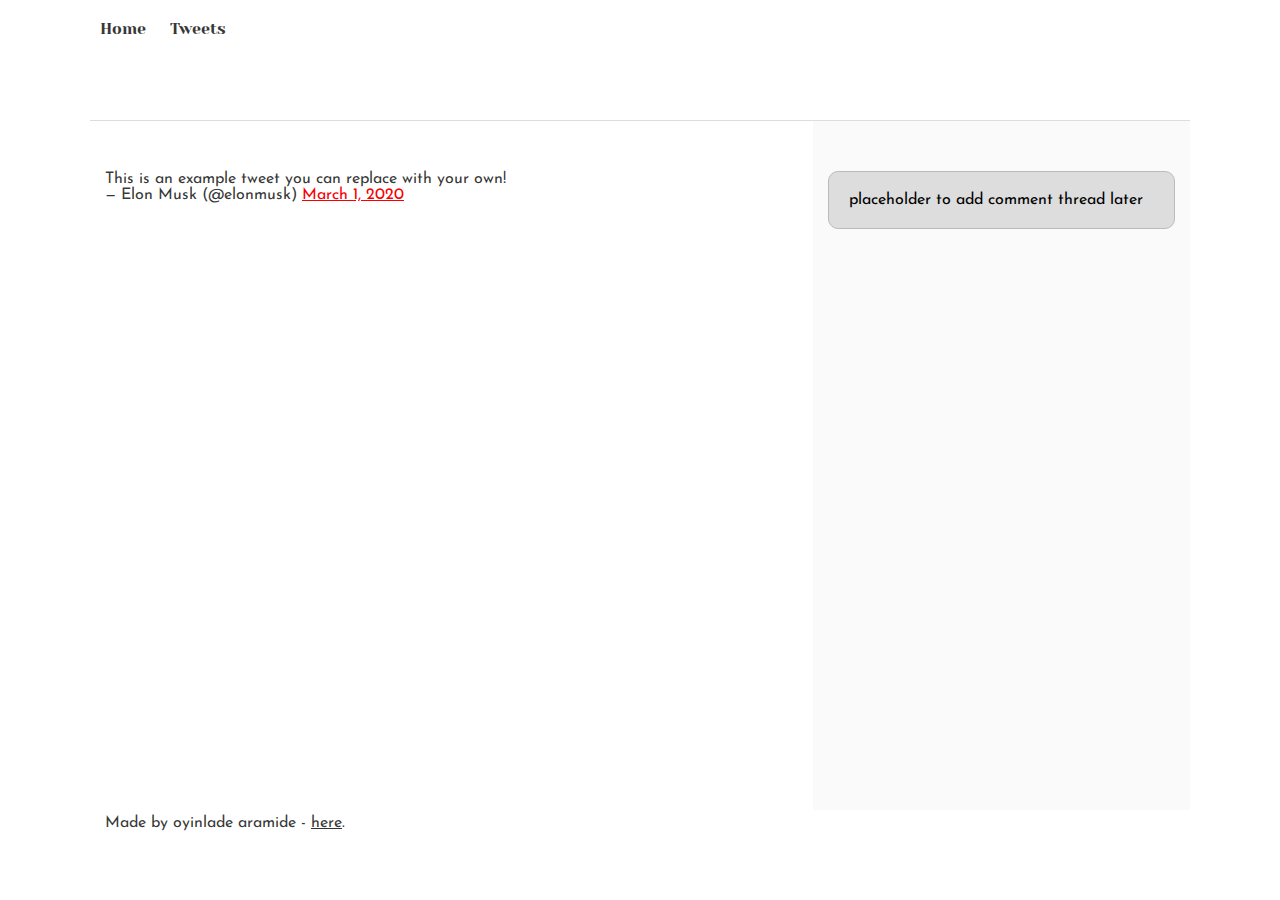
<file: css_basic/tweets.html>
<!DOCTYPE html>
<html lang="en">
<head>
    <meta charset="UTF-8">
    <meta name="viewport" content="width=device-width, initial-scale=1.0">
    <title>Document</title>
    <link href="base.css" rel="stylesheet">
<link href="styles.css" rel="stylesheet">
</head>
<body class="works_on_smartphone">
  <header>
    <ul>
      <li><a href="index.html">Home</a></li>
      <li><a href="tweets.html">Tweets</a></li>
    </ul>
  </header>

  <main>
    <article>
      <blockquote class="twitter-tweet">
        <p lang="en" dir="ltr">This is an example tweet you can replace with your own!<br>— Elon Musk (@elonmusk) <a href="https://twitter.com/elonmusk/status/1234567890123456789">March 1, 2020</a></p>
      </blockquote>
      <script async src="https://platform.twitter.com/widgets.js" charset="utf-8"></script>
    </article>

    <aside>
      <p>placeholder to add comment thread later</p>
    </aside>
  </main>

  <footer>
    <p>Made by oyinlade aramide - <a href="https://your-profile-link.com" target="_blank">here</a>.</p>
  </footer>
</body>
</html>
</file>
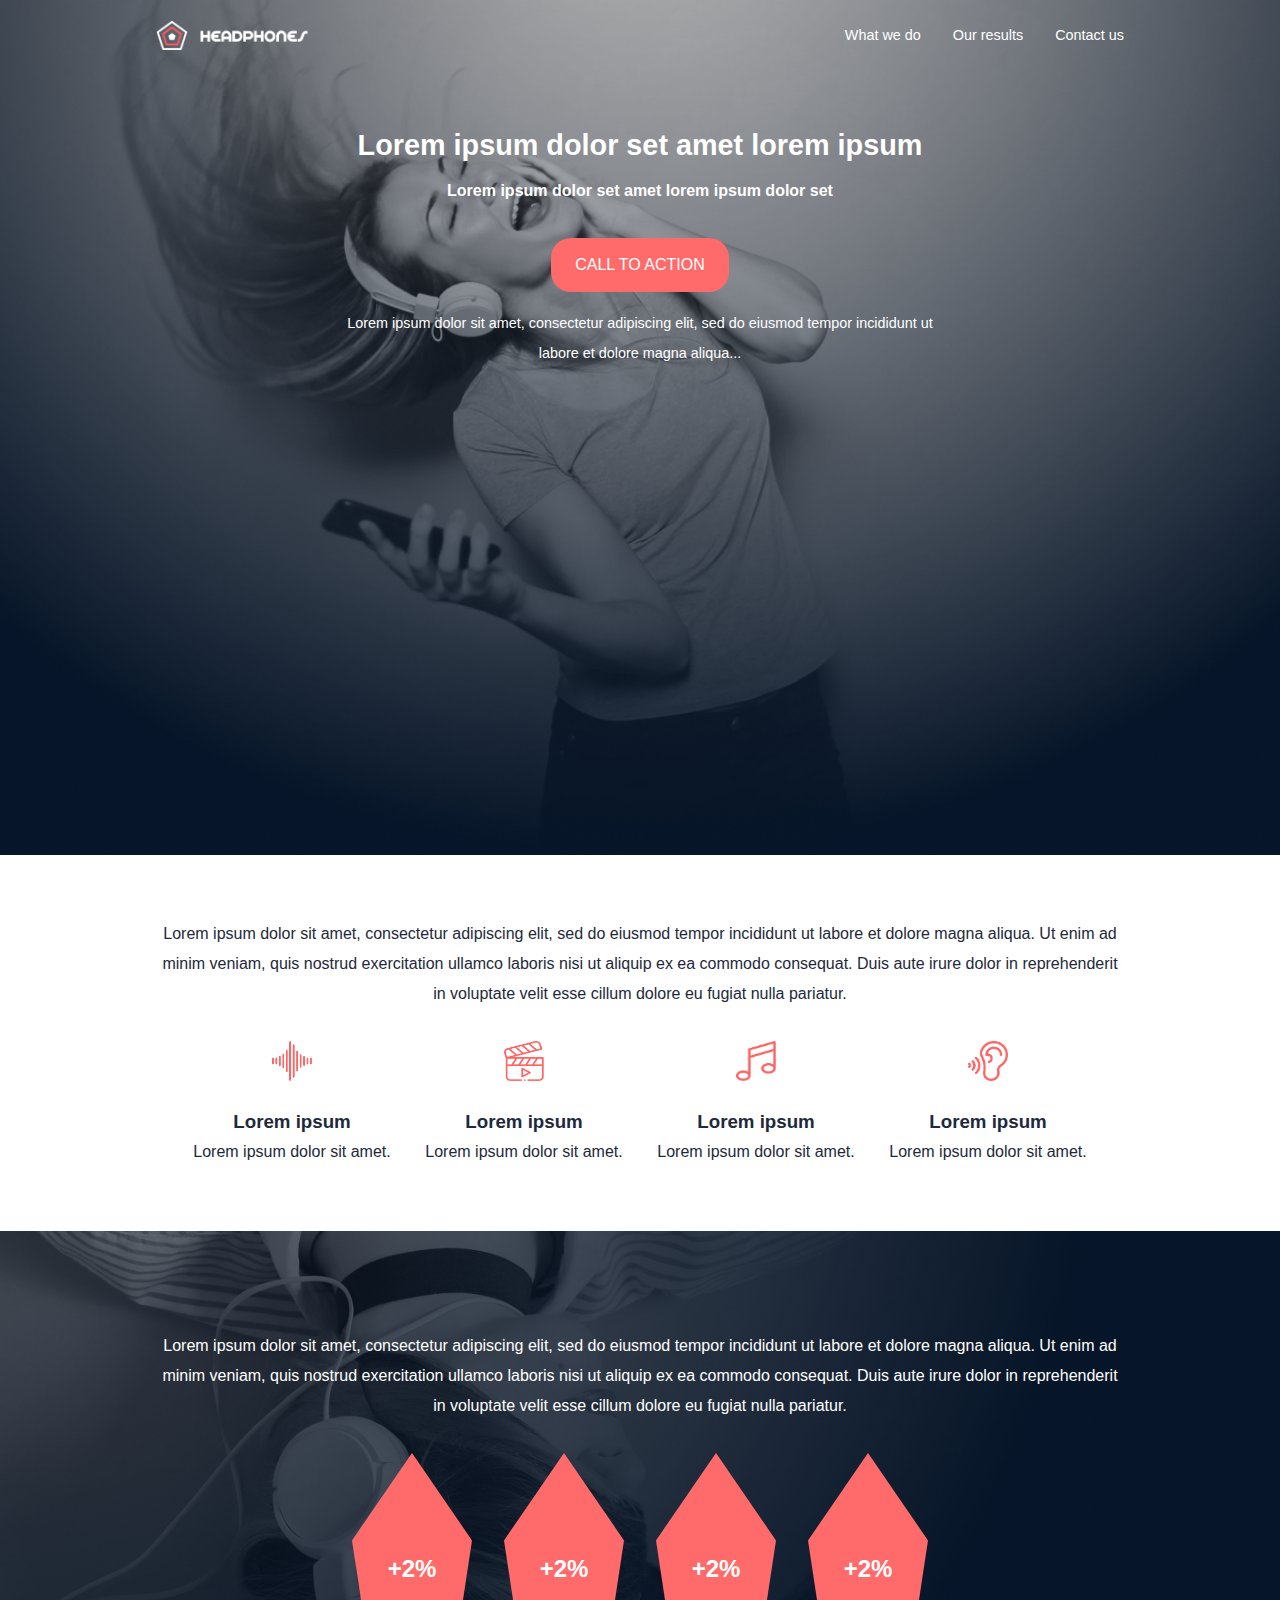
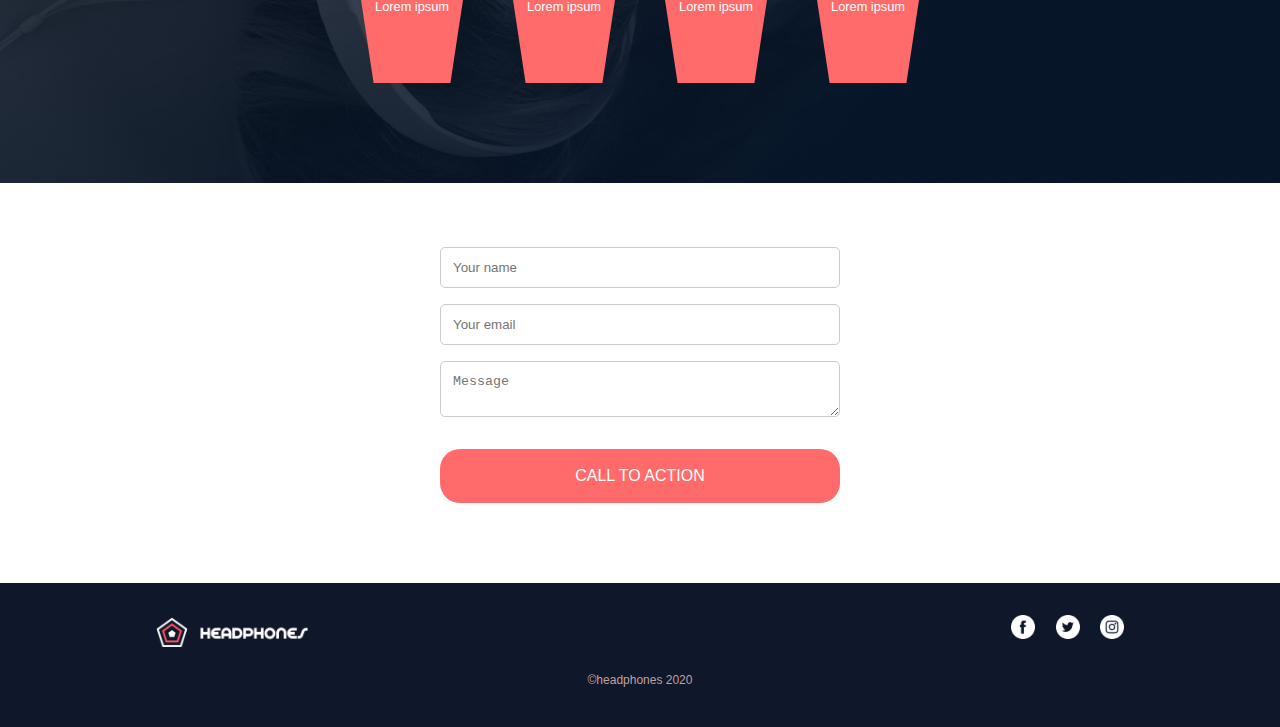
<file: headphones/0-index.html>
<!DOCTYPE html>
<html lang="en">
<head>
  <meta charset="UTF-8" />
  <meta name="viewport" content="width=device-width, initial-scale=1.0"/>
  <title>Headphones</title>
  <link rel="stylesheet" href="0-styles.css" />
 
</head>
<body>
  <header class="hero">
    <div class="container navbar">
      <img src="images/logo_headphones.png" alt="Headphones Logo" class="logo">
      <nav class="nav">
        <div class="hamburger" id="hamburger">
          <span></span><span></span><span></span>
        </div>
        <ul class="nav-links" id="nav-links">
          <li><a href="#">What we do</a></li>
          <li><a href="#">Our results</a></li>
          <li><a href="#">Contact us</a></li>
        </ul>
      </nav>
    </div>

    <div class="hero-content">
      <h1>Lorem ipsum dolor set amet lorem ipsum</h1>
      <p class="sub">Lorem ipsum dolor set amet lorem ipsum dolor set</p>
      <a href="#" class="cta-btn">CALL TO ACTION</a>
      <p class="description">
        Lorem ipsum dolor sit amet, consectetur adipiscing elit, sed do eiusmod tempor incididunt ut labore et dolore magna aliqua...
      </p>
    </div>
  </header>

  <section class="features">
    <div class="container">
      <p>Lorem ipsum dolor sit amet, consectetur adipiscing elit, sed do eiusmod tempor incididunt ut  labore et dolore magna aliqua. Ut enim ad minim veniam, quis nostrud exercitation ullamco laboris nisi ut aliquip ex ea commodo consequat. Duis aute irure dolor in reprehenderit in voluptate velit esse cillum dolore eu fugiat nulla pariatur.</p>
      <div class="feature-grid">
        <div class="feature-item">
          <img src="images/sound-frecuency.png" alt="Sound">
          <h3>Lorem ipsum</h3>
          <p>Lorem ipsum dolor sit amet.</p>
        </div>
        <div class="feature-item">
          <img src="images/video.png" alt="Video">
          <h3>Lorem ipsum</h3>
          <p>Lorem ipsum dolor sit amet.</p>
        </div>
        <div class="feature-item">
          <img src="images/music.png" alt="Music">
          <h3>Lorem ipsum</h3>
          <p>Lorem ipsum dolor sit amet.</p>
        </div>
        <div class="feature-item">
          <img src="images/hearing.png" alt="Hearing">
          <h3>Lorem ipsum</h3>
          <p>Lorem ipsum dolor sit amet.</p>
        </div>
      </div>
    </div>
  </section>

  <section class="stats">
    <div class="container">
      <p>Lorem ipsum dolor sit amet, consectetur adipiscing elit, sed do eiusmod tempor incididunt ut labore et dolore magna aliqua. Ut enim ad minim veniam, quis nostrud exercitation ullamco laboris nisi ut aliquip ex ea commodo consequat. Duis aute irure dolor in reprehenderit in voluptate velit esse cillum dolore eu fugiat nulla pariatur.</p>
      <div class="stat-cards">
        <div class="stat-card">+2%<span>Lorem ipsum</span></div>
        <div class="stat-card">+2%<span>Lorem ipsum</span></div>
        <div class="stat-card">+2%<span>Lorem ipsum</span></div>
        <div class="stat-card">+2%<span>Lorem ipsum</span></div>
      </div>
    </div>
  </section>

  <section class="contact">
    <div class="container">
      <form>
        <input type="text" placeholder="Your name">
        <input type="email" placeholder="Your email">
        <textarea placeholder="Message"></textarea>
        <a href="#" class="cta-btn">CALL TO ACTION</a>
      </form>
    </div>
  </section>

  <footer class="footer">
    <div class="container footer-flex">
      <img src="images/logo_headphones.png" alt="Logo" class="logo">
      <div class="social-icons">
        <a href="#"><img src="images/facebook.png" alt="Facebook"></a>
        <a href="#"><img src="images/twitter (1).png" alt="Twitter"></a>
        <a href="#"><img src="images/instagram.png" alt="Instagram"></a>
      </div>
    </div>
    <p class="footer-copy">&copy;headphones 2020</p>
  </footer>
    <script>
    const hamburger = document.getElementById('hamburger');
    const navMenu = document.getElementById('nav-links');

    hamburger.addEventListener('click', () => {
      navMenu.classList.toggle('active');
      hamburger.classList.toggle('open');
    });
  </script>
</body>
</html>
</file>
<file: css_basic/base.css>
/* Importing webfonts */
/* (If you're learning CSS, you should disregard that) */

@import url(https://fonts.googleapis.com/css?family=Yeseva+One);
@import url(https://fonts.googleapis.com/css?family=Josefin+Sans:400,700,700italic,400italic);


/* CSS reset rules */

html, body {
	height: 100%;
	min-height: 100%;
}
html, body, div, span, applet, object, iframe,
h1, h2, h3, h4, h5, h6, p, blockquote, pre,
a, abbr, acronym, address, big, cite, code,
del, dfn, img, ins, kbd, q, s, samp,
small, strike, sub, sup, tt, var,
b, u, i, center,
dl, dt, dd,
fieldset, form, label, legend,
table, caption, tbody, tfoot, thead, tr, th, td,
article, aside, canvas, details, embed, 
figure, figcaption, footer, header, hgroup, 
menu, nav, output, ruby, section, summary,
time, mark, audio, video {
	margin: 0;
	padding: 0;
	border: 0;
	font-size: 100%;
	font: inherit;
	vertical-align: baseline;
}
/* HTML5 display-role reset for older browsers */
article, aside, details, figcaption, figure, 
footer, header, hgroup, menu, nav, section {
	display: block;
}
body {
	line-height: 1;
}
blockquote, q {
	quotes: none;
}
blockquote:before, blockquote:after,
q:before, q:after {
	content: '';
	content: none;
}
table {
	border-collapse: collapse;
	border-spacing: 0;
}


/* Fonts and colors */

body {
	font-family: 'Josefin Sans', serif;
	color: rgba(0, 0, 0, 0.8);
}
h1, h2, h3, h4, h5, h6, header {
	font-family: 'Yeseva One', sans-serif;
}
article {
}
header {
	border-bottom: 1px solid rgb(221,221,221);
	transition: border-bottom-color 1s ease;
}
header a {
	color: rgba(0, 0, 0, 0.8);
}
aside {
	background: #FAFAFA;
}
aside p {
	border: 1px solid #bbb;
	background: #ddd;
	color: black;
}
footer a {
	color: rgba(0, 0, 0, 0.8);
}
a {
	color: #F80002;
}


/* Positioning and margins */

@media (min-width: 1100px) {
	body {
		width: 1100px;
		margin: 0 auto;
	}
}

article {
	padding: 50px 15px;
}
article > *:first-child {
	margin-top: 0;
}
aside {
	padding: 50px 15px;
}
header .right {
	float: right;
	margin: 0 10px 15px;
}


/* Header */
header {
	padding: 20px 0;
	height: 80px;
}
header ul {
	list-style: none;
	margin: 0;
	padding: 0;
}
header li {
	display: inline;
	vertical-align:middle;
}
header li:first-child {
	margin: 0;
}
header li a {
	margin: 0 10px;
}
header li.logo {
	font-size: 36px;
}
header a {
	text-decoration: none;
}


/* Aside */

aside p {
	border-radius: 10px;
	padding: 20px 20px;
}


/* Footer */

footer {
	padding: 5px 15px;
	height: 80px;
}


/* Text styles and margins */

p {
	margin-bottom: 15px;
}
h1 {
	font-size: 36px;
	margin: 40px 0 20px;
}
h2 {
	font-size: 32px;
	margin: 30px 0 15px;
}
h3 {
	font-size: 28px;
	margin: 25px 0 10px;
}
h4 {
	font-size: 20px;
	font-weight: bold;
	margin: 20px 0 10px;
}
h5 {
	font-size: 18px;
	font-weight: bold;
	margin: 15px 0 10px;
}
h6 {
	font-weight: bold;
	margin: 5px 0;
}

@media (max-width: 800px) {
  body.works_on_smartphone {
  	display: block;
  }
  body.works_on_smartphone main {
  	display: block;
  }
  header .right {
  	float: none;
  }
}
</file>
<file: css_basic/styles.css>
body{
    display: flex;
    flex-direction: column;
}

main{
    display: flex;
    flex-direction: row;
    flex: auto
}
article{
    flex: 2;
    overflow-y: auto;
}
aside{
    flex: 1;
    overflow-y: auto;
}
</file>
<file: headphones/0-styles.css>
/* Reset and base */
* {
  margin: 0;
  padding: 0;
  box-sizing: border-box;
}
body {
  font-family: Arial, sans-serif;
  line-height: 30px;
}
a {
  text-decoration: none;
  color: inherit;
}

/* Layout Containers */
.container {
    width: 100%;
  max-width: 1000px; /* changed from 1100px */
  margin: 0 auto;
  padding: 0 1rem;
}

/* Header */
.hero {
 color: white;
  padding: 100px 0;
  text-align: center;
  background-image: url("images/headphones_hero_1.jpg"); /* Replace with your actual background image */
  background-size: cover;
  background-position: center;
  height: 95vh;
  padding: 20px 50px;
  

}
.navbar {
  display: flex;
  justify-content: space-between;
  align-items: center;
}
.logo {
  height: 30px;
}
.nav {
  position: relative;
}
.nav-links {
  display: flex;
  gap: 2rem;
  list-style: none;
}
.nav-links a {
  color: white;
  font-size: 0.9rem;
}
.hamburger {
  display: none;
  flex-direction: column;
  gap: 5px;
  cursor: pointer;
}
.hamburger span {
  height: 3px;
  width: 25px;
  background: white;
  display: block;
}

/* Hero Content */
.hero-content {
  padding: 5rem 1rem;
}
.hero-content h1 {
  font-size: 1.8rem;
  margin-bottom: 1rem;
}
.sub {
  font-weight: bold;
  margin-bottom: 1rem;
}
.cta-btn {
  display: inline-block;
  background: #ff6b6b;
  padding: 0.75rem 1.5rem;
  color: white;
  border-radius: 20px;
  margin: 1rem 0;
  
}
.cta-btn:hover,
.cta-btn:active {
  opacity: 0.9;
}

.description {
  max-width: 600px;
  margin: 0 auto;
  font-size: 0.9rem;
}

/* Features */
.features {
  padding: 4rem 0;
  background: white;
  color: #1e293b;
  text-align: center;
}
.feature-grid {
  display: flex;
  flex-wrap: wrap;
  gap: 2rem;
  justify-content: center;
  margin-top: 2rem;
  align-items: center;
  padding: 0 1rem;
}
.feature-item {
  width: 200px;
}
.feature-item img {
  width: 40px;
  height: 40px;
  margin-bottom: 1rem;
}

/* Stats */
.stats {
  background: url("images/headphones_hero_2.jpg");
  color: white;
  text-align: center;
  padding: 100px 20px;
  position: relative;
  background-size: cover;
  background-position: center;
  bottom: 240;
}
.stat-cards {
  display: flex;
  flex-wrap: wrap;
  justify-content: center;
  gap: 2rem;
  margin-top: 2rem;
}

.stat-card {
  width: 120px;
  height: 230px;
  background-color: #ff6b6b;
  /* color: #fff; */
  font-weight: bold;
  font-size: 1.5rem;
  text-align: center;
  padding-top: 2.5rem;
  clip-path: polygon(50% 0%, 100% 38%, 82% 100%, 18% 100%, 0% 38%);
  display: flex;
  flex-direction: column;
  justify-content: center;
  align-items: center;
}

.stat-card span {
  display: block;
  font-size: 0.8rem;
  margin-top: 0.5rem;
  font-weight: normal;
  color: #fff;
}

/* Responsive */
@media (max-width: 768px) {
  .stat-cards {
    flex-direction: column;
    align-items: center;
  }

  .stat-card {
    width: 160px;
    height: 160px;
    font-size: 2rem;
  }
}

/* Contact */
.contact {
  background: #fff;
  padding: 4rem 1rem;
  text-align: center;
}
form {
  max-width: 400px;
  margin: 0 auto;
  display: flex;
  flex-direction: column;
  gap: 1rem;
}
input, textarea {
  padding: 0.75rem;
  border: 1px solid #ccc;
  border-radius: 5px;
}

/* Footer */
.footer {
  background: #0f172a;
  color: white;
  padding: 2rem 1rem;
  text-align: center;
}
.footer-flex {
  display: flex;
  justify-content: space-between;
  align-items: center;
  flex-wrap: wrap;
}
.social-icons img {
  width: 24px;
  margin-left: 1rem;
}
.footer-copy {
  margin-top: 1rem;
  font-size: 0.75rem;
  color: #c1a0a0;
}

/* Responsive */
@media (max-width: 768px) {
  .hamburger {
    display: flex;
  }
  .nav-links {
    /* position: absolute; */
    top: 100%;
    right: 0;
    background: #0f172a;
    flex-direction: column;
    display: none;
    width: 90px;
    padding: 1rem;
  }
  .nav-links.active {
    display: flex;
  }


  .nav-links.active {
    display: flex;
  }
  .hamburger {
    display: flex;
  }
  .feature-grid,
  .stat-cards {
    flex-direction: column;
  }
  .footer-flex {
    flex-direction: column;
    gap: 1rem;
  }
}
</file>
